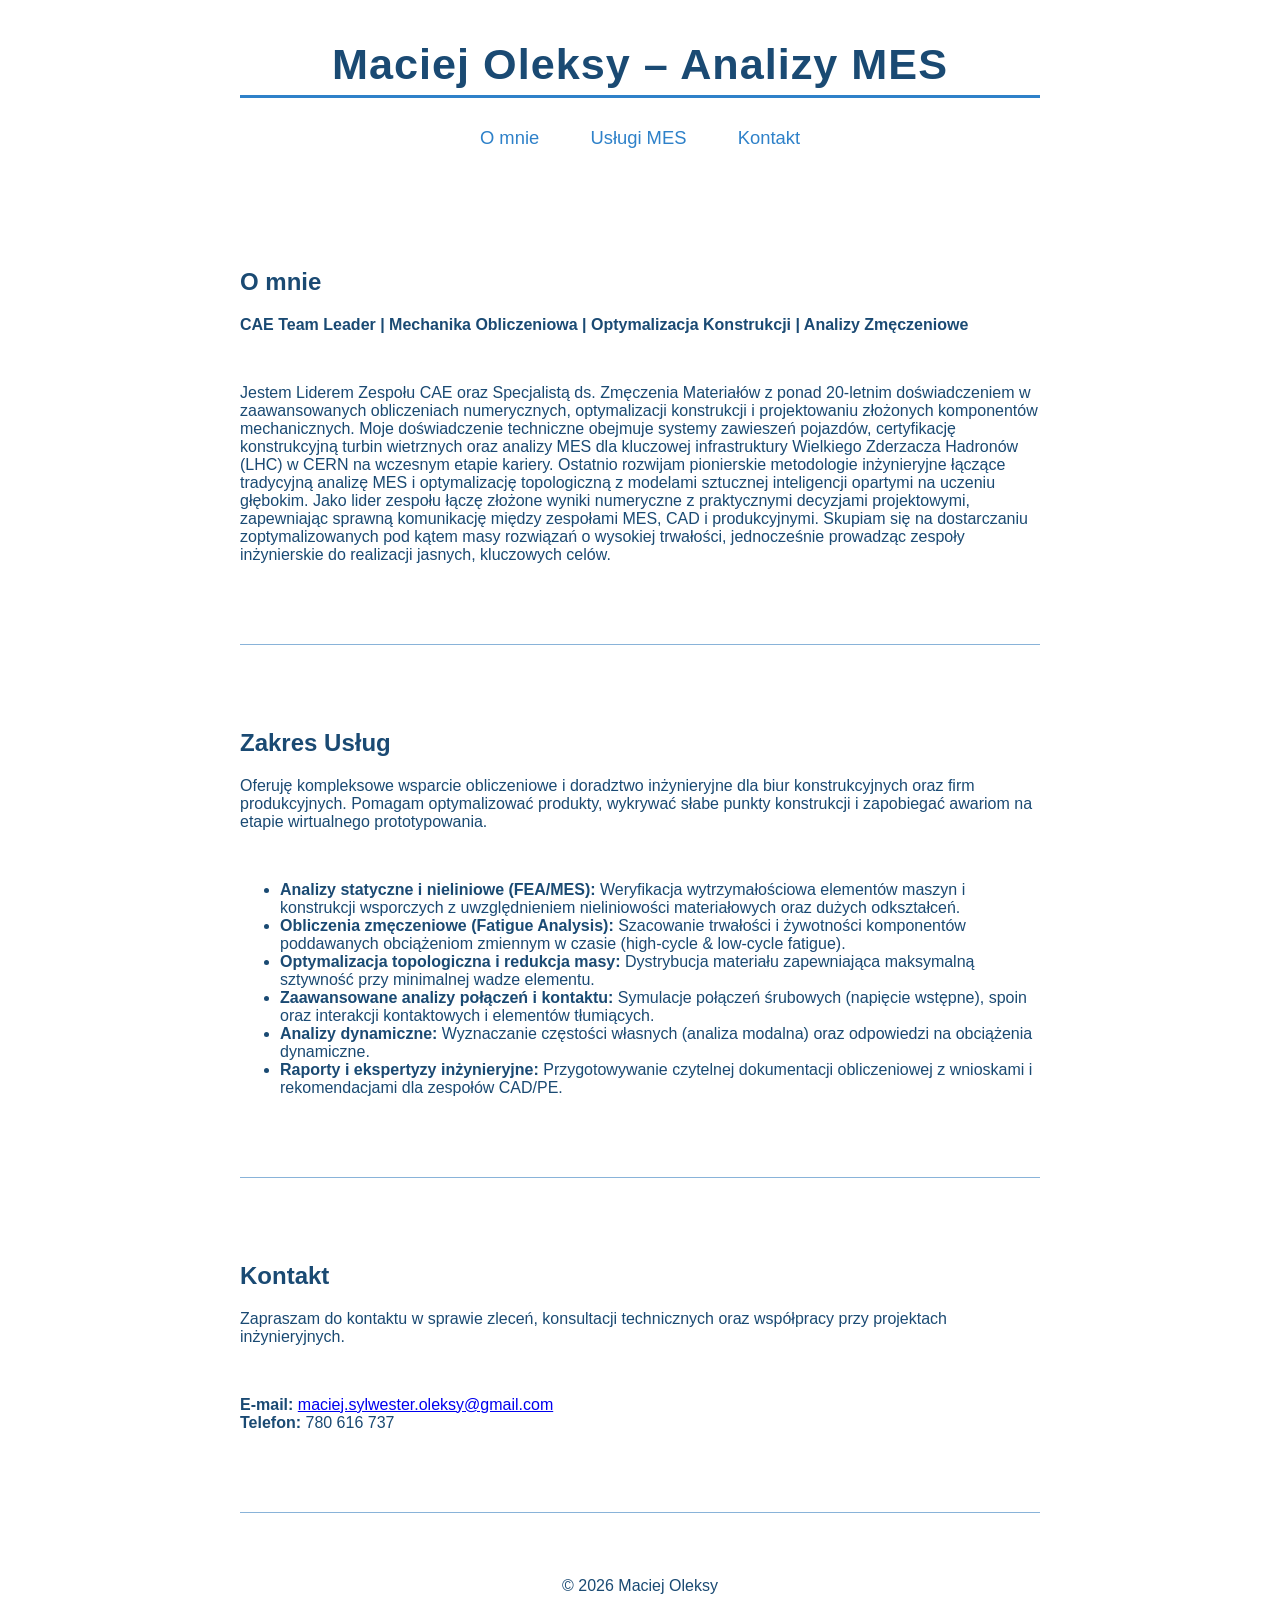
<file: index.html>
<!DOCTYPE html>
<html lang="pl">
<head>
    <meta charset="UTF-8">
    <meta name="viewport" content="width=device-width, initial-scale=1.0">
    <title>Maciej Oleksy – Analizy MES </title>
    <link rel="stylesheet" href="style.css">
</head>
<body style="background: transparent !important; background-color: transparent !important;">
    <header class="header-main">
        <div class="logo-container">
            <span class="logo">Maciej Oleksy – Analizy MES</span>
            <hr class="logo-line">
        </div>
        <nav class="menu-row">
            <a href="#about">O mnie</a>
            <a href="#services">Usługi MES</a>
            <a href="#contact">Kontakt</a>
        </nav>
    </header>

    <section id="about" class="section" style="background: none !important; border: none !important; box-shadow: none !important; outline: none !important;">
        <h1>O mnie</h1>
        <p><strong>CAE Team Leader | Mechanika Obliczeniowa | Optymalizacja Konstrukcji | Analizy Zmęczeniowe</strong></p>
        <br>
        <p>
            Jestem Liderem Zespołu CAE oraz Specjalistą ds. Zmęczenia Materiałów z ponad 20-letnim doświadczeniem w zaawansowanych obliczeniach numerycznych, optymalizacji konstrukcji i projektowaniu złożonych komponentów mechanicznych. Moje doświadczenie techniczne obejmuje systemy zawieszeń pojazdów, certyfikację konstrukcyjną turbin wietrznych oraz analizy MES dla kluczowej infrastruktury Wielkiego Zderzacza Hadronów (LHC) w CERN na wczesnym etapie kariery. Ostatnio rozwijam pionierskie metodologie inżynieryjne łączące tradycyjną analizę MES i optymalizację topologiczną z modelami sztucznej inteligencji opartymi na uczeniu głębokim. Jako lider zespołu łączę złożone wyniki numeryczne z praktycznymi decyzjami projektowymi, zapewniając sprawną komunikację między zespołami MES, CAD i produkcyjnymi. Skupiam się na dostarczaniu zoptymalizowanych pod kątem masy rozwiązań o wysokiej trwałości, jednocześnie prowadząc zespoły inżynierskie do realizacji jasnych, kluczowych celów.
        </p>
    </section>

    <hr class="section-line">

    <section id="services" class="section" style="background: none !important; border: none !important; box-shadow: none !important; outline: none !important;">
        <h1>Zakres Usług</h1>
        <p>
            Oferuję kompleksowe wsparcie obliczeniowe i doradztwo inżynieryjne dla biur konstrukcyjnych oraz firm produkcyjnych. Pomagam optymalizować produkty, wykrywać słabe punkty konstrukcji i zapobiegać awariom na etapie wirtualnego prototypowania.
        </p>
        <br>
        <ul>
            <li><strong>Analizy statyczne i nieliniowe (FEA/MES):</strong> Weryfikacja wytrzymałościowa elementów maszyn i konstrukcji wsporczych z uwzględnieniem nieliniowości materiałowych oraz dużych odkształceń.</li>
            <li><strong>Obliczenia zmęczeniowe (Fatigue Analysis):</strong> Szacowanie trwałości i żywotności komponentów poddawanych obciążeniom zmiennym w czasie (high-cycle & low-cycle fatigue).</li>
            <li><strong>Optymalizacja topologiczna i redukcja masy:</strong> Dystrybucja materiału zapewniająca maksymalną sztywność przy minimalnej wadze elementu.</li>
            <li><strong>Zaawansowane analizy połączeń i kontaktu:</strong> Symulacje połączeń śrubowych (napięcie wstępne), spoin oraz interakcji kontaktowych i elementów tłumiących.</li>
            <li><strong>Analizy dynamiczne:</strong> Wyznaczanie częstości własnych (analiza modalna) oraz odpowiedzi na obciążenia dynamiczne.</li>
            <li><strong>Raporty i ekspertyzy inżynieryjne:</strong> Przygotowywanie czytelnej dokumentacji obliczeniowej z wnioskami i rekomendacjami dla zespołów CAD/PE.</li>
        </ul>
    </section>

    <hr class="section-line">

    <section id="contact" class="section" style="background: none !important; border: none !important; box-shadow: none !important; outline: none !important;">
        <h1>Kontakt</h1>
        <p>
            Zapraszam do kontaktu w sprawie zleceń, konsultacji technicznych oraz współpracy przy projektach inżynieryjnych.
        </p>
        <br>
        <p>
            <strong>E-mail:</strong> <a href="mailto:maciej.sylwester.oleksy@gmail.com">maciej.sylwester.oleksy@gmail.com</a><br>
            <strong>Telefon:</strong> 780 616 737 
        </p>
    </section>

    <hr class="section-line">

    <footer>
        &copy; 2026 Maciej Oleksy
    </footer>
</body>
</html>
</file>
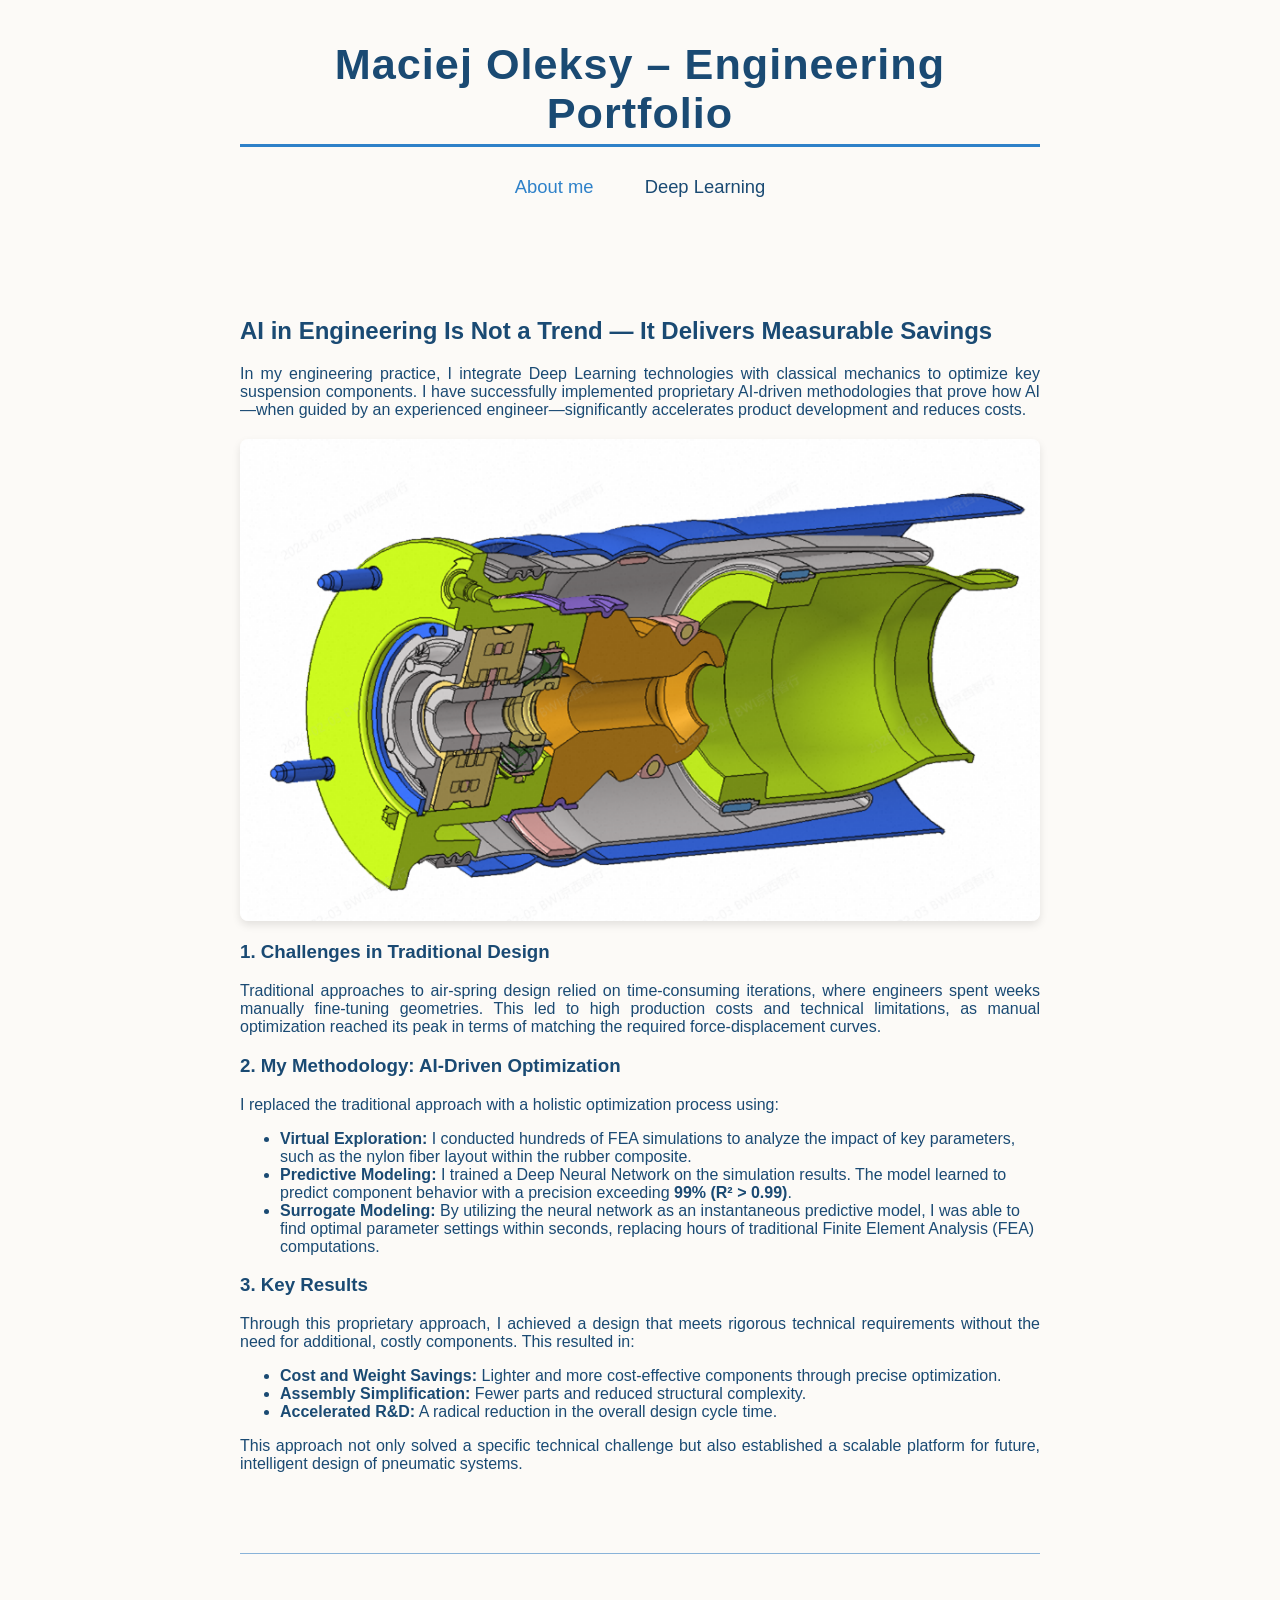
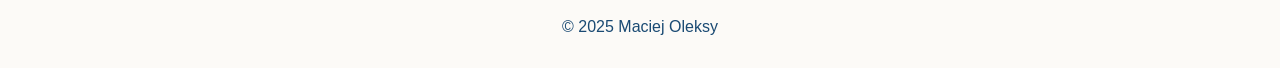
<file: projektyDL.html>
<!DOCTYPE html>
<html lang="en">
<head>
    <meta charset="UTF-8">
    <meta name="viewport" content="width=device-width, initial-scale=1.0">
    <title>Deep Learning – Maciej Oleksy</title>
    <link rel="stylesheet" href="style.css">
</head>
<body>
    <header class="header-main">
        <div class="logo-container">
            <span class="logo">Maciej Oleksy – Engineering Portfolio</span>
            <hr class="logo-line">
        </div>
        <nav class="menu-row">
            <a href="index.html">About me</a>
            <a href="projektyDL.html" class="active">Deep Learning</a>
        </nav>
    </header>

    <section id="projects-dl" class="section about">
        <h1>AI in Engineering Is Not a Trend — It Delivers Measurable Savings</h1>
        
        <p>
            In my engineering practice, I integrate Deep Learning technologies with classical mechanics to optimize key suspension components. I have successfully implemented proprietary AI-driven methodologies that prove how AI—when guided by an experienced engineer—significantly accelerates product development and reduces costs.
        </p>

        <div class="project-image-container" style="text-align: center;">
            
            <img src="cs_damper_airspring.png" alt="Advanced air spring optimization - Neural Network Surrogate Modeling" style="max-width:100%; height:auto; margin: 20px 0; border-radius: 8px; box-shadow: 0 4px 8px rgba(0,0,0,0.1);">
        </div>

        <h3>1. Challenges in Traditional Design</h3>
        <p>
            Traditional approaches to air-spring design relied on time-consuming iterations, where engineers spent weeks manually fine-tuning geometries. This led to high production costs and technical limitations, as manual optimization reached its peak in terms of matching the required force-displacement curves.
        </p>

        <h3>2. My Methodology: AI-Driven Optimization</h3>
        <p>
            I replaced the traditional approach with a holistic optimization process using:
        </p>
        <ul>
            <li><strong>Virtual Exploration:</strong> I conducted hundreds of FEA simulations to analyze the impact of key parameters, such as the nylon fiber layout within the rubber composite.</li>
            <li><strong>Predictive Modeling:</strong> I trained a Deep Neural Network on the simulation results. The model learned to predict component behavior with a precision exceeding <b>99% (R² > 0.99)</b>.</li>
            <li><strong>Surrogate Modeling:</strong> By utilizing the neural network as an instantaneous predictive model, I was able to find optimal parameter settings within seconds, replacing hours of traditional Finite Element Analysis (FEA) computations.</li>
        </ul>

        <h3>3. Key Results</h3>
        <p>
            Through this proprietary approach, I achieved a design that meets rigorous technical requirements without the need for additional, costly components. This resulted in:
        </p>
        <ul>
            <li><strong>Cost and Weight Savings:</strong> Lighter and more cost-effective components through precise optimization.</li>
            <li><strong>Assembly Simplification:</strong> Fewer parts and reduced structural complexity.</li>
            <li><strong>Accelerated R&D:</strong> A radical reduction in the overall design cycle time.</li>
        </ul>
        <p>
            This approach not only solved a specific technical challenge but also established a scalable platform for future, intelligent design of pneumatic systems.
        </p>
    </section>

    <hr class="section-line">

    <footer>
        &copy; 2025 Maciej Oleksy
    </footer>
</body>
</html>
</file>
<file: style.css>
:root {
    --navy: #1A4A73;
    --intense-blue: #2E81C9;
    --dark-blue-hover: #1A2C4A;
    --light-blue: #D4EBFF;
    --soft-blue: #89B3D9;
    --ultralight-cream: #FCFAF7;
}

body {
    margin: 0;
    font-family: 'Segoe UI', Arial, sans-serif;
    background: var(--ultralight-cream);
    color: var(--navy);
}

.header-main {
    max-width: 800px;
    margin: 0 auto;
    padding-top: 2.5rem;
    display: flex;
    flex-direction: column;
    align-items: center;
}

.logo-container {
    display: flex;
    flex-direction: column;
    align-items: center;
    width: 100%;
}

.logo {
    font-size: 2.7rem;
    font-weight: bold;
    letter-spacing: 1px;
    color: var(--navy);
    margin-bottom: 0.15em;
    text-align: center;
}

.logo-line {
    border: none;
    border-bottom: 3px solid var(--intense-blue);
    width: 100%;
    margin: 0 auto 1.6rem auto;
}

.menu-row {
    display: flex;
    gap: 2rem;
    font-size: 1.15rem;
    justify-content: center;
    width: 100%;
    margin-bottom: 2rem;
}

.menu-row a {
    color: var(--intense-blue);
    text-decoration: none;
    font-weight: 500;
    padding: 0.2rem 0.6rem;
    border-radius: 3px;
    transition: color 0.2s;
    background: none;
}

.menu-row a.active,
.menu-row a:focus {
    color: var(--navy);
}

.menu-row a:hover {
    color: var(--dark-blue-hover);
    background: none;
}

.section {
    background: var(--light-blue);
    margin: 2rem auto 0 auto;
    padding: 2rem;
    border-radius: 12px;
    box-shadow: 0 2px 8px var(--soft-blue);
    max-width: 800px;
}

.section.about {
    background: none;
    box-shadow: none;
}

/* Nowa reguła dla wyrównania tekstu */
.section.about p {
    text-align: justify; 
}


/* Style dla obrazu w sekcji about */
.about img {
    max-width: 100%;
    height: auto;
    display: block;
    margin: 2rem auto 0 auto; /* Wyśrodkowanie i odstęp */
    border-radius: 8px;
    box-shadow: 0 4px 8px rgba(0,0,0,0.1);
}

.section-line {
    border: none;
    border-bottom: 1.5px solid var(--soft-blue);
    max-width: 800px;
    margin: 2rem auto 0 auto;
}

.about h1     { color: var(--navy); }

footer {
    text-align: center;
    padding: 2rem;
    background: transparent;
    color: var(--navy);
    margin-top: 2rem;
    font-size: 1rem;
</file>
